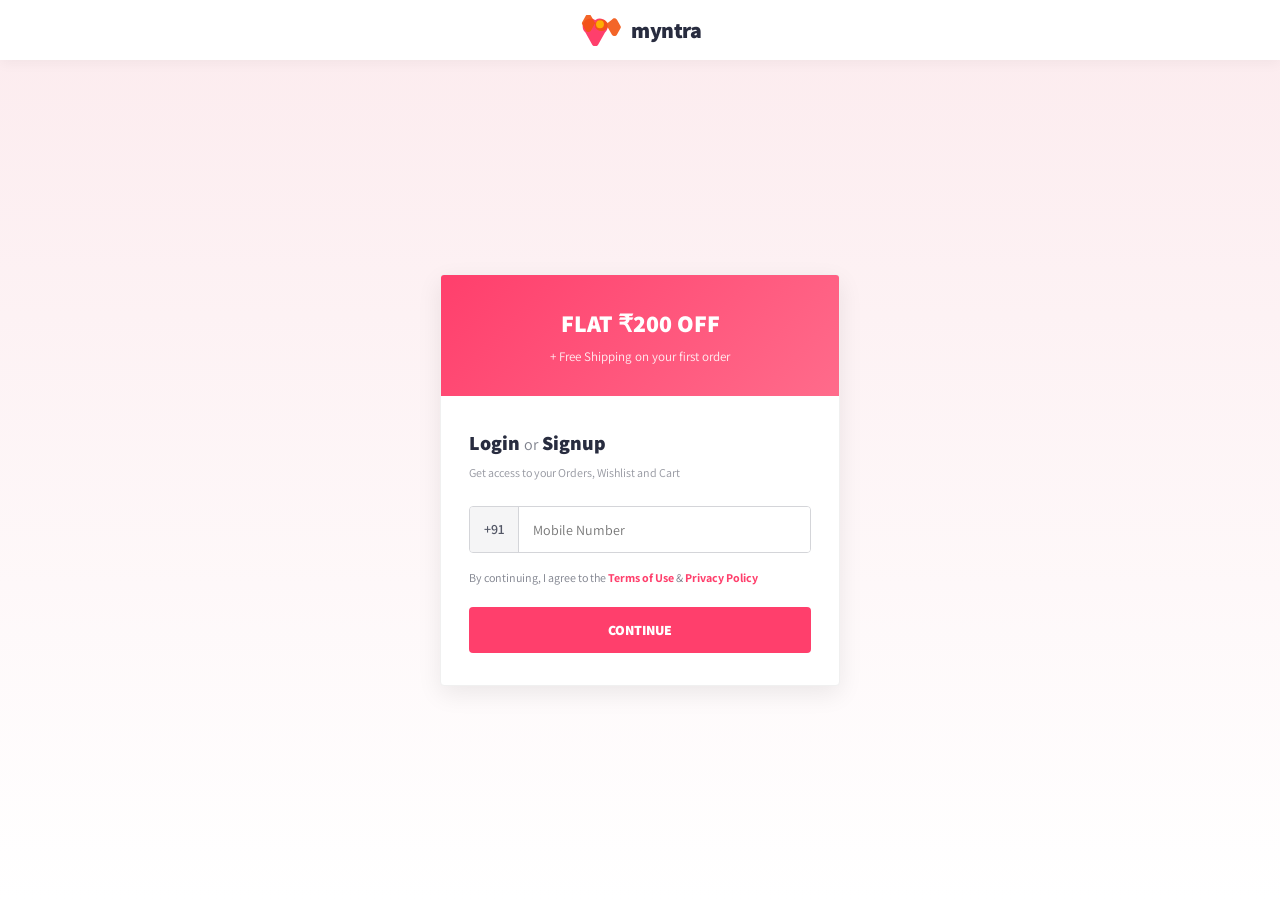
<file: login.html>
<!DOCTYPE html>
<html lang="en">
<head>
  <meta charset="UTF-8">
  <meta name="viewport" content="width=device-width, initial-scale=1.0">
  <title>Login or Signup - Myntra</title>
  <link rel="preconnect" href="https://fonts.googleapis.com">
  <link rel="preconnect" href="https://fonts.gstatic.com" crossorigin>
  <link href="https://fonts.googleapis.com/css2?family=Assistant:wght@300;400;600;700;800&display=swap" rel="stylesheet">
  <link rel="stylesheet" href="css/style.css">
  <style>
    body {
      background: linear-gradient(180deg, #fcebee 0%, #ffffff 100%);
      min-height: 100vh;
      display: flex;
      flex-direction: column;
    }
    .login-container {
      flex: 1;
      display: flex;
      align-items: center;
      justify-content: center;
      padding: 40px 20px;
    }
    .login-card {
      background: #ffffff;
      width: 100%;
      max-width: 400px;
      border-radius: 4px;
      box-shadow: 0 8px 24px rgba(0, 0, 0, 0.08);
      overflow: hidden;
      border: 1px solid #f0f0f0;
    }
    .login-banner {
      background: linear-gradient(135deg, #ff3f6c 0%, #ff6b8b 100%);
      color: white;
      padding: 30px 24px;
      text-align: center;
    }
    .login-banner h2 {
      font-size: 24px;
      font-weight: 800;
      margin: 0;
    }
    .login-banner p {
      font-size: 13px;
      margin: 6px 0 0;
      opacity: 0.9;
    }
    .login-body {
      padding: 32px 28px;
    }
    .login-body h1 {
      font-size: 20px;
      font-weight: 800;
      color: #282c3f;
      margin: 0 0 6px 0;
    }
    .login-sub {
      font-size: 12px;
      color: #94969f;
      margin-bottom: 24px;
    }
    .input-box {
      display: flex;
      border: 1px solid #d4d5d9;
      border-radius: 4px;
      overflow: hidden;
      margin-bottom: 16px;
    }
    .input-box .prefix {
      background: #f5f5f6;
      padding: 12px 14px;
      font-size: 14px;
      font-weight: 600;
      color: #535766;
      border-right: 1px solid #d4d5d9;
    }
    .input-box input {
      flex: 1;
      border: none;
      padding: 12px 14px;
      font-size: 14px;
      outline: none;
      font-family: inherit;
    }
    .terms {
      font-size: 12px;
      color: #7e818c;
      line-height: 1.5;
      margin-bottom: 20px;
    }
    .terms a {
      color: #ff3f6c;
      font-weight: 700;
      text-decoration: none;
    }
    .continue-btn {
      width: 100%;
      background: #ff3f6c;
      color: white;
      border: none;
      padding: 14px;
      font-size: 14px;
      font-weight: 800;
      text-transform: uppercase;
      border-radius: 4px;
      cursor: pointer;
      transition: background 0.2s;
    }
    .continue-btn:hover {
      background: #e7335e;
    }
    .otp-inputs {
      display: flex;
      gap: 12px;
      justify-content: center;
      margin: 20px 0;
    }
    .otp-inputs input {
      width: 48px;
      height: 48px;
      font-size: 22px;
      text-align: center;
      font-weight: 700;
      border: 1px solid #d4d5d9;
      border-radius: 4px;
      outline: none;
    }
    .back-link {
      font-size: 12px;
      color: #ff3f6c;
      font-weight: 700;
      cursor: pointer;
      margin-bottom: 16px;
      display: inline-block;
    }
    .error-text {
      color: #e7335e;
      font-size: 12px;
      display: none;
    }
  </style>
</head>
<body>

  <header class="header" style="height: 60px;">
    <div class="header-container" style="justify-content: center;">
      <a href="index.html" class="logo">
        <svg class="logo-icon" viewBox="0 0 512 376" width="38" height="28">
          <path fill="#ff3f6c" d="M226.7 93.6c-17.5-31.5-49.3-51.5-84.8-51.5-53.7 0-97.3 43.6-97.3 97.3 0 29.5 13.1 55.9 33.9 73.8l82.8 147.4c7.3 13 21 21.1 35.9 21.1 14.8 0 28.5-8.1 35.8-21l83.6-147.7c20.8-17.9 34-44.4 34-73.6 0-53.7-43.6-97.3-97.3-97.3-35.4 0-67.2 20-84.6 51.5h-2z"/>
          <path fill="#f25511" d="M196.4 147.3c15.2 27.2 43.8 45.4 76.5 45.4 32.7 0 61.3-18.2 76.5-45.4l50.6 89.5c6.5 11.5 18.5 18.7 31.7 18.7 13.1 0 25.2-7.1 31.7-18.7l44-77.9c4.2-7.5 4.2-16.7 0-24.2l-44-77.9c-6.5-11.5-18.6-18.7-31.7-18.7-13.2 0-25.2 7.2-31.7 18.7L349.5 98c-15.2-27.2-43.8-45.4-76.5-45.4-32.7 0-61.3 18.2-76.5 45.4L146 8.9C139.5-2.6 127.4-9.8 114.2-9.8c-13.1 0-25.2 7.2-31.7 18.7L38.5 86.8c-4.2 7.5-4.2 16.7 0 24.2l44 77.9c6.5 11.5 18.6 18.7 31.7 18.7 13.2 0 25.2-7.2 31.7-18.7l50.5-89.6z" opacity="0.9"/>
          <circle fill="#ffbf00" cx="256" cy="112" r="48" opacity="0.85"/>
        </svg>
        <span class="logo-text">myntra</span>
      </a>
    </div>
  </header>

  <div class="login-container">
    <div class="login-card">
      <div class="login-banner">
        <h2>FLAT ₹200 OFF</h2>
        <p>+ Free Shipping on your first order</p>
      </div>

      <div class="login-body" id="phoneStep">
        <h1>Login <span style="font-weight:400; color:#7e818c; font-size:16px;">or</span> Signup</h1>
        <p class="login-sub">Get access to your Orders, Wishlist and Cart</p>
        <div class="input-box">
          <span class="prefix">+91</span>
          <input type="tel" id="userPhone" placeholder="Mobile Number" maxlength="10">
        </div>
        <p class="error-text" id="phoneError">Please enter a valid 10-digit mobile number</p>
        <p class="terms">
          By continuing, I agree to the <a href="#">Terms of Use</a> &amp; <a href="#">Privacy Policy</a>
        </p>
        <button class="continue-btn" onclick="submitPhone()">CONTINUE</button>
      </div>

      <div class="login-body" id="otpStep" style="display:none;">
        <span class="back-link" onclick="goToStep1()">← Change Number</span>
        <h1>Verify with OTP</h1>
        <p class="login-sub">Sent to <strong id="displayPhone">+91</strong></p>
        <div class="otp-inputs">
          <input type="text" maxlength="1" id="otp1" oninput="moveNext(this, 'otp2')">
          <input type="text" maxlength="1" id="otp2" oninput="moveNext(this, 'otp3')">
          <input type="text" maxlength="1" id="otp3" oninput="moveNext(this, 'otp4')">
          <input type="text" maxlength="1" id="otp4">
        </div>
        <p class="error-text" id="otpError">Please enter complete 4-digit OTP</p>
        <p class="terms" style="text-align:center;">
          Didn't get OTP? <a href="#" onclick="alert('Demo OTP is 1234'); return false;">Resend OTP</a>
        </p>
        <button class="continue-btn" onclick="verifyOtp()">VERIFY &amp; LOGIN</button>
      </div>

      <div class="login-body" id="nameStep" style="display:none;">
        <h1>Welcome to Myntra!</h1>
        <p class="login-sub">Enter your name to personalize your account</p>
        <div class="input-box">
          <input type="text" id="userNameInput" placeholder="Your Full Name">
        </div>
        <button class="continue-btn" onclick="completeLogin()">START SHOPPING</button>
      </div>
    </div>
  </div>

  <script>
    function submitPhone() {
      var phone = document.getElementById('userPhone').value.trim();
      var err = document.getElementById('phoneError');
      if (phone.length === 10 && /^[0-9]+$/.test(phone)) {
        err.style.display = 'none';
        document.getElementById('displayPhone').innerText = '+91 ' + phone;
        document.getElementById('phoneStep').style.display = 'none';
        document.getElementById('otpStep').style.display = 'block';
        document.getElementById('otp1').value = '1';
        document.getElementById('otp2').value = '2';
        document.getElementById('otp3').value = '3';
        document.getElementById('otp4').value = '4';
      } else {
        err.style.display = 'block';
      }
    }

    function moveNext(currentBox, nextBoxId) {
      if (currentBox.value.length === 1) {
        document.getElementById(nextBoxId).focus();
      }
    }

    function goToStep1() {
      document.getElementById('otpStep').style.display = 'none';
      document.getElementById('phoneStep').style.display = 'block';
    }

    function verifyOtp() {
      var o1 = document.getElementById('otp1').value;
      var o2 = document.getElementById('otp2').value;
      var o3 = document.getElementById('otp3').value;
      var o4 = document.getElementById('otp4').value;
      var otpErr = document.getElementById('otpError');
      if (o1 && o2 && o3 && o4) {
        otpErr.style.display = 'none';
        document.getElementById('otpStep').style.display = 'none';
        document.getElementById('nameStep').style.display = 'block';
      } else {
        otpErr.style.display = 'block';
      }
    }

    function completeLogin() {
      var name = document.getElementById('userNameInput').value.trim();
      if (name === '') name = 'Myntra User';
      var phone = document.getElementById('userPhone').value.trim();
      var user = { name: name, phone: phone, isLoggedIn: true };
      localStorage.setItem('myntra_user', JSON.stringify(user));
      alert('Login successful! Welcome, ' + name);
      window.location.href = 'index.html';
    }
  </script>
</body>
</html>
</file>
<file: css/style.css>
:root {
  --pink: #ff3f6c;
  --pink-hover: #e73554;
  --orange: #ff905a;
  --dark: #282c3f;
  --gray: #535766;
  --light-gray: #94969f;
  --lighter-gray: #d4d5d9;
  --bg: #f5f5f6;
  --white: #ffffff;
  --green: #03a685;
  --border: #eaeaec;
  --shadow-sm: 0 2px 8px rgba(0,0,0,0.06);
  --shadow-md: 0 4px 16px rgba(0,0,0,0.1);
  --shadow-lg: 0 8px 28px rgba(0,0,0,0.12);
  --radius: 4px;
  --font: 'Assistant', -apple-system, BlinkMacSystemFont, 'Segoe UI', Roboto, sans-serif;
  --header-h: 80px;
  --max-w: 1360px;
}

*,*::before,*::after { margin: 0; padding: 0; box-sizing: border-box; }

html { scroll-behavior: smooth; }

body {
  font-family: var(--font);
  color: var(--dark);
  background: var(--white);
  line-height: 1.5;
  -webkit-font-smoothing: antialiased;
}

a { text-decoration: none; color: inherit; }

ul { list-style: none; }

img { display: block; max-width: 100%; height: auto; }

button { font-family: inherit; cursor: pointer; border: none; background: none; }

.container { max-width: var(--max-w); margin: 0 auto; padding: 0 24px; }

.section { padding: 64px 0; }

/* ===================================================================
   HEADER
   =================================================================== */
.header {
  position: sticky;
  top: 0;
  z-index: 500;
  background: var(--white);
  height: var(--header-h);
  box-shadow: 0 4px 12px rgba(0,0,0,0.04);
}

.header-container {
  max-width: var(--max-w);
  margin: 0 auto;
  padding: 0 24px;
  height: 100%;
  display: flex;
  align-items: center;
  gap: 20px;
}

.logo {
  display: flex;
  align-items: center;
  gap: 10px;
  text-decoration: none;
  flex-shrink: 0;
}

.logo-icon {
  display: block;
  width: 42px;
  height: 31px;
}

.logo-text {
  font-size: 22px;
  font-weight: 800;
  letter-spacing: -0.5px;
  color: var(--dark);
  text-transform: lowercase;
}

/* Navigation */
.main-nav { margin-left: 16px; }

.nav-list {
  display: flex;
  align-items: center;
  gap: 0;
}

.nav-list-item {
  position: relative;
  padding: 0 14px;
}

.nav-link {
  display: block;
  font-size: 14px;
  font-weight: 700;
  letter-spacing: .3px;
  text-transform: uppercase;
  color: var(--dark);
  line-height: var(--header-h);
  white-space: nowrap;
  transition: color .2s;
}

.nav-link:hover { color: var(--pink); }

.nav-underline {
  position: absolute;
  bottom: 0;
  left: 14px;
  right: 14px;
  height: 4px;
  background: var(--pink);
  border-radius: 2px 2px 0 0;
  transform: scaleX(0);
  transition: transform .25s;
}

.nav-underline-beauty { background: var(--green); }

.nav-list-item:hover .nav-underline { transform: scaleX(1); }

.nav-link-studio { color: var(--dark); }

.nav-studio-badge {
  position: absolute;
  top: 16px;
  right: 2px;
  background: var(--pink);
  color: var(--white);
  font-size: 9px;
  font-weight: 800;
  padding: 1px 4px;
  border-radius: 2px;
  letter-spacing: .5px;
}

/* Search */
.search-bar {
  flex: 1;
  max-width: 580px;
  display: flex;
  align-items: center;
  gap: 10px;
  background: var(--bg);
  border: 1px solid transparent;
  border-radius: var(--radius);
  padding: 10px 16px;
  transition: all .2s;
}

.search-bar:focus-within {
  background: var(--white);
  border-color: var(--lighter-gray);
  box-shadow: var(--shadow-sm);
}

.search-icon { flex-shrink: 0; }

.search-input {
  flex: 1;
  border: none;
  background: transparent;
  outline: none;
  font-size: 14px;
  font-family: inherit;
  color: var(--dark);
}

.search-input::placeholder { color: var(--light-gray); }

/* Action Icons */
.header-actions {
  display: flex;
  align-items: center;
  gap: 28px;
  flex-shrink: 0;
}

.action-item {
  display: flex;
  flex-direction: column;
  align-items: center;
  gap: 2px;
  color: var(--dark);
  transition: color .2s;
}

.action-item:hover { color: var(--pink); }

.action-label {
  font-size: 12px;
  font-weight: 700;
}

/* Mobile Menu */
.mobile-menu-btn {
  display: none;
  flex-direction: column;
  gap: 5px;
  padding: 4px;
}

.mobile-menu-btn span {
  display: block;
  width: 22px;
  height: 2px;
  background: var(--dark);
  border-radius: 2px;
  transition: .3s;
}

/* ===================================================================
   HERO SECTION
   =================================================================== */
.hero-section {
  position: relative;
  min-height: 520px;
  display: flex;
  align-items: center;
  justify-content: center;
  text-align: center;
  background:
    linear-gradient(135deg, rgba(30,41,59,.88) 0%, rgba(15,23,42,.92) 100%),
    url('https://images.unsplash.com/photo-1441984904996-e0b6ba687e04?auto=format&fit=crop&w=1920&q=80') center/cover no-repeat;
  color: var(--white);
  padding: 60px 24px;
  overflow: hidden;
}

.hero-overlay {
  position: absolute;
  inset: 0;
  background: linear-gradient(180deg, transparent 60%, rgba(0,0,0,.35));
  pointer-events: none;
}

.hero-content {
  position: relative;
  z-index: 1;
  max-width: 700px;
}

.hero-tag {
  display: inline-block;
  background: var(--pink);
  color: var(--white);
  font-size: 11px;
  font-weight: 800;
  letter-spacing: 2px;
  padding: 6px 20px;
  border-radius: 2px;
  margin-bottom: 20px;
}

.hero-title {
  font-size: 56px;
  font-weight: 800;
  letter-spacing: 2px;
  line-height: 1.1;
  margin-bottom: 12px;
}

.hero-subtitle {
  font-size: 18px;
  font-weight: 400;
  color: #cbd5e1;
  margin-bottom: 8px;
}

.hero-offer {
  font-size: 22px;
  font-weight: 700;
  color: var(--orange);
  margin-bottom: 32px;
}

.hero-cta {
  display: inline-block;
  background: var(--pink);
  color: var(--white);
  font-size: 14px;
  font-weight: 800;
  letter-spacing: 1px;
  padding: 14px 48px;
  border-radius: var(--radius);
  transition: background .2s, transform .2s;
}

.hero-cta:hover {
  background: var(--pink-hover);
  transform: translateY(-2px);
}

/* ===================================================================
   DEAL STRIP
   =================================================================== */
.deal-strip {
  background: var(--bg);
  border-bottom: 1px solid var(--border);
}

.deal-strip-inner {
  max-width: var(--max-w);
  margin: 0 auto;
  padding: 14px 24px;
  display: flex;
  justify-content: center;
  gap: 48px;
  flex-wrap: wrap;
}

.deal-item {
  display: flex;
  align-items: center;
  gap: 8px;
  font-size: 13px;
  font-weight: 600;
  color: var(--gray);
}

/* ===================================================================
   SECTION TITLES
   =================================================================== */
.section-title {
  font-size: 24px;
  font-weight: 800;
  letter-spacing: 1px;
  text-align: center;
  margin-bottom: 4px;
  color: var(--dark);
}

.section-subtitle {
  font-size: 14px;
  color: var(--light-gray);
  text-align: center;
  margin-bottom: 40px;
}

/* ===================================================================
   CATEGORY SECTION
   =================================================================== */
.category-section {
  background: var(--white);
}

.category-grid {
  display: grid;
  grid-template-columns: repeat(6, 1fr);
  gap: 20px;
}

.category-card {
  display: block;
  text-align: center;
  border-radius: 8px;
  overflow: hidden;
  transition: transform .3s, box-shadow .3s;
}

.category-card:hover {
  transform: translateY(-6px);
  box-shadow: var(--shadow-lg);
}

.category-img-wrapper {
  position: relative;
  padding-top: 120%;
  overflow: hidden;
  background: var(--bg);
  border-radius: 8px;
}

.category-img {
  position: absolute;
  inset: 0;
  width: 100%;
  height: 100%;
  object-fit: cover;
  transition: transform .4s;
}

.category-card:hover .category-img {
  transform: scale(1.08);
}

.category-name {
  font-size: 14px;
  font-weight: 700;
  color: var(--dark);
  padding: 14px 8px 8px;
  text-transform: uppercase;
  letter-spacing: .5px;
}

/* ===================================================================
   PRODUCT SECTION
   =================================================================== */
.products-section {
  background: var(--bg);
}

.products-grid {
  display: grid;
  grid-template-columns: repeat(4, 1fr);
  gap: 24px;
}

.product-card {
  background: var(--white);
  border-radius: var(--radius);
  overflow: hidden;
  transition: box-shadow .3s, transform .3s;
}

.product-card:hover {
  box-shadow: var(--shadow-lg);
  transform: translateY(-4px);
}

.product-img-wrapper {
  position: relative;
  padding-top: 133%;
  overflow: hidden;
  background: #f1f1f1;
}

.product-img {
  position: absolute;
  inset: 0;
  width: 100%;
  height: 100%;
  object-fit: cover;
  transition: transform .5s;
}

.product-card:hover .product-img {
  transform: scale(1.06);
}

.wishlist-btn {
  position: absolute;
  top: 10px;
  right: 10px;
  width: 36px;
  height: 36px;
  background: var(--white);
  border-radius: 50%;
  display: flex;
  align-items: center;
  justify-content: center;
  box-shadow: 0 2px 8px rgba(0,0,0,.12);
  transition: transform .15s;
  color: var(--light-gray);
  z-index: 2;
}

.wishlist-btn:hover {
  color: var(--pink);
  transform: scale(1.1);
}

.product-rating {
  position: absolute;
  bottom: 10px;
  left: 10px;
  background: rgba(255,255,255,.92);
  font-size: 12px;
  font-weight: 700;
  padding: 3px 8px;
  border-radius: 2px;
  box-shadow: 0 1px 4px rgba(0,0,0,.08);
  display: flex;
  align-items: center;
  gap: 2px;
  color: var(--dark);
}

.product-info {
  padding: 12px 14px 16px;
}

.product-brand {
  font-size: 15px;
  font-weight: 800;
  text-transform: uppercase;
  color: var(--dark);
  margin-bottom: 2px;
  white-space: nowrap;
  overflow: hidden;
  text-overflow: ellipsis;
}

.product-name {
  font-size: 13px;
  color: var(--gray);
  margin-bottom: 8px;
  white-space: nowrap;
  overflow: hidden;
  text-overflow: ellipsis;
}

.product-price-row {
  display: flex;
  align-items: baseline;
  gap: 6px;
  flex-wrap: wrap;
}

.product-price {
  font-size: 14px;
  font-weight: 800;
  color: var(--dark);
}

.product-mrp {
  font-size: 12px;
  color: var(--light-gray);
  text-decoration: line-through;
}

.product-discount {
  font-size: 12px;
  font-weight: 800;
  color: var(--orange);
}

/* ===================================================================
   SPECIAL OFFER SECTION
   =================================================================== */
.offer-section {
  position: relative;
  min-height: 380px;
  display: flex;
  align-items: center;
  justify-content: center;
  text-align: center;
  background:
    linear-gradient(135deg, rgba(255,63,108,.92), rgba(255,144,90,.88)),
    url('https://images.unsplash.com/photo-1607082348824-0a96f2a4b9da?auto=format&fit=crop&w=1920&q=80') center/cover no-repeat;
  color: var(--white);
  padding: 60px 24px;
}

.offer-content {
  position: relative;
  z-index: 1;
  max-width: 600px;
}

.offer-eyebrow {
  display: inline-block;
  font-size: 12px;
  font-weight: 800;
  letter-spacing: 3px;
  border: 2px solid rgba(255,255,255,.5);
  padding: 6px 20px;
  border-radius: 2px;
  margin-bottom: 20px;
}

.offer-title {
  font-size: 48px;
  font-weight: 800;
  letter-spacing: 3px;
  line-height: 1.1;
  margin-bottom: 8px;
}

.offer-text {
  font-size: 28px;
  font-weight: 800;
  margin-bottom: 4px;
}

.offer-sub {
  font-size: 14px;
  opacity: .85;
  margin-bottom: 28px;
}

.offer-cta {
  display: inline-block;
  background: var(--white);
  color: var(--pink);
  font-size: 14px;
  font-weight: 800;
  letter-spacing: 1px;
  padding: 14px 48px;
  border-radius: var(--radius);
  transition: background .2s, transform .2s, box-shadow .2s;
}

.offer-cta:hover {
  background: var(--dark);
  color: var(--white);
  transform: translateY(-2px);
  box-shadow: 0 6px 20px rgba(0,0,0,.2);
}

/* ===================================================================
   FOOTER
   =================================================================== */
.footer-top {
  background: #fafbfc;
  border-top: 1px solid var(--border);
  padding: 48px 0;
}

.footer-grid {
  display: grid;
  grid-template-columns: repeat(4, 1fr);
  gap: 32px;
}

.footer-heading {
  font-size: 12px;
  font-weight: 800;
  letter-spacing: .5px;
  color: var(--dark);
  margin-bottom: 16px;
  text-transform: uppercase;
}

.footer-links li {
  margin-bottom: 8px;
}

.footer-links a {
  font-size: 13px;
  color: var(--gray);
  transition: color .2s;
}

.footer-links a:hover {
  color: var(--pink);
}

.app-badges {
  display: flex;
  flex-direction: column;
  gap: 8px;
}

.app-badge {
  display: inline-flex;
  align-items: center;
  gap: 8px;
  border: 1px solid var(--lighter-gray);
  border-radius: var(--radius);
  padding: 8px 14px;
  font-size: 13px;
  font-weight: 700;
  color: var(--dark);
  transition: border-color .2s;
}

.app-badge:hover { border-color: var(--pink); }

.social-links {
  display: flex;
  gap: 12px;
}

.social-icon {
  display: flex;
  align-items: center;
  justify-content: center;
  width: 36px;
  height: 36px;
  border-radius: var(--radius);
  background: var(--bg);
  color: var(--gray);
  transition: background .2s, color .2s;
}

.social-icon:hover {
  background: var(--pink);
  color: var(--white);
}

.footer-guarantee {
  background: var(--white);
  border-top: 1px solid var(--border);
  border-bottom: 1px solid var(--border);
  padding: 24px 0;
}

.guarantee-row {
  display: flex;
  justify-content: center;
  gap: 48px;
  flex-wrap: wrap;
}

.guarantee-item {
  display: flex;
  align-items: center;
  gap: 12px;
}

.guarantee-icon { font-size: 24px; }

.guarantee-item strong {
  display: block;
  font-size: 13px;
  font-weight: 700;
  color: var(--dark);
}

.guarantee-item p {
  font-size: 12px;
  color: var(--light-gray);
}

.footer-bottom {
  background: #fafbfc;
  padding: 20px 0;
  text-align: center;
  font-size: 12px;
  color: var(--light-gray);
}

/* ===================================================================
   RESPONSIVE DESIGN
   =================================================================== */
@media (max-width: 1024px) {
  .hero-title { font-size: 42px; }
  .products-grid { grid-template-columns: repeat(3, 1fr); gap: 18px; }
  .category-grid { grid-template-columns: repeat(3, 1fr); gap: 16px; }
  .footer-grid { grid-template-columns: repeat(2, 1fr); }
  .offer-title { font-size: 36px; }
}

@media (max-width: 768px) {
  :root { --header-h: 60px; }

  .main-nav { display: none; }
  .main-nav.nav-open {
    display: block;
    position: absolute;
    top: var(--header-h);
    left: 0;
    right: 0;
    background: var(--white);
    box-shadow: 0 8px 24px rgba(0,0,0,0.12);
    border-top: 1px solid var(--border);
    padding: 16px 24px;
    z-index: 499;
  }
  .main-nav.nav-open .nav-list {
    flex-direction: column;
    align-items: flex-start;
    gap: 4px;
  }
  .main-nav.nav-open .nav-list-item {
    width: 100%;
    padding: 0;
  }
  .main-nav.nav-open .nav-link {
    line-height: 2.2;
    font-size: 14px;
  }
  .main-nav.nav-open .nav-underline {
    display: none;
  }
  .main-nav.nav-open .nav-studio-badge {
    position: static;
    margin-left: 8px;
    vertical-align: middle;
  }

  .header-actions { gap: 16px; }
  .action-label { display: none; }

  .mobile-menu-btn { display: flex; }

  .hero-section { min-height: 400px; padding: 40px 20px; }
  .hero-title { font-size: 32px; }
  .hero-subtitle { font-size: 15px; }
  .hero-offer { font-size: 18px; }

  .deal-strip-inner { gap: 20px; }
  .deal-item span { font-size: 12px; }

  .section { padding: 40px 0; }
  .section-title { font-size: 20px; }

  .category-grid { grid-template-columns: repeat(2, 1fr); gap: 12px; }
  .products-grid { grid-template-columns: repeat(2, 1fr); gap: 14px; }

  .offer-title { font-size: 28px; }
  .offer-text { font-size: 22px; }
  .offer-section { min-height: 300px; }

  .footer-grid { grid-template-columns: 1fr; gap: 24px; }
  .guarantee-row { gap: 24px; }
}

@media (max-width: 480px) {
  .search-bar { max-width: none; }
  .hero-title { font-size: 26px; letter-spacing: 1px; }
  .hero-cta { padding: 12px 32px; font-size: 13px; }
  .products-grid { grid-template-columns: repeat(2, 1fr); gap: 10px; }
  .product-info { padding: 10px; }
  .product-brand { font-size: 13px; }
  .product-name { font-size: 11px; }
  .product-price { font-size: 13px; }
  .category-grid { gap: 10px; }
  .category-name { font-size: 12px; padding: 10px 4px 6px; }
}
</file>
